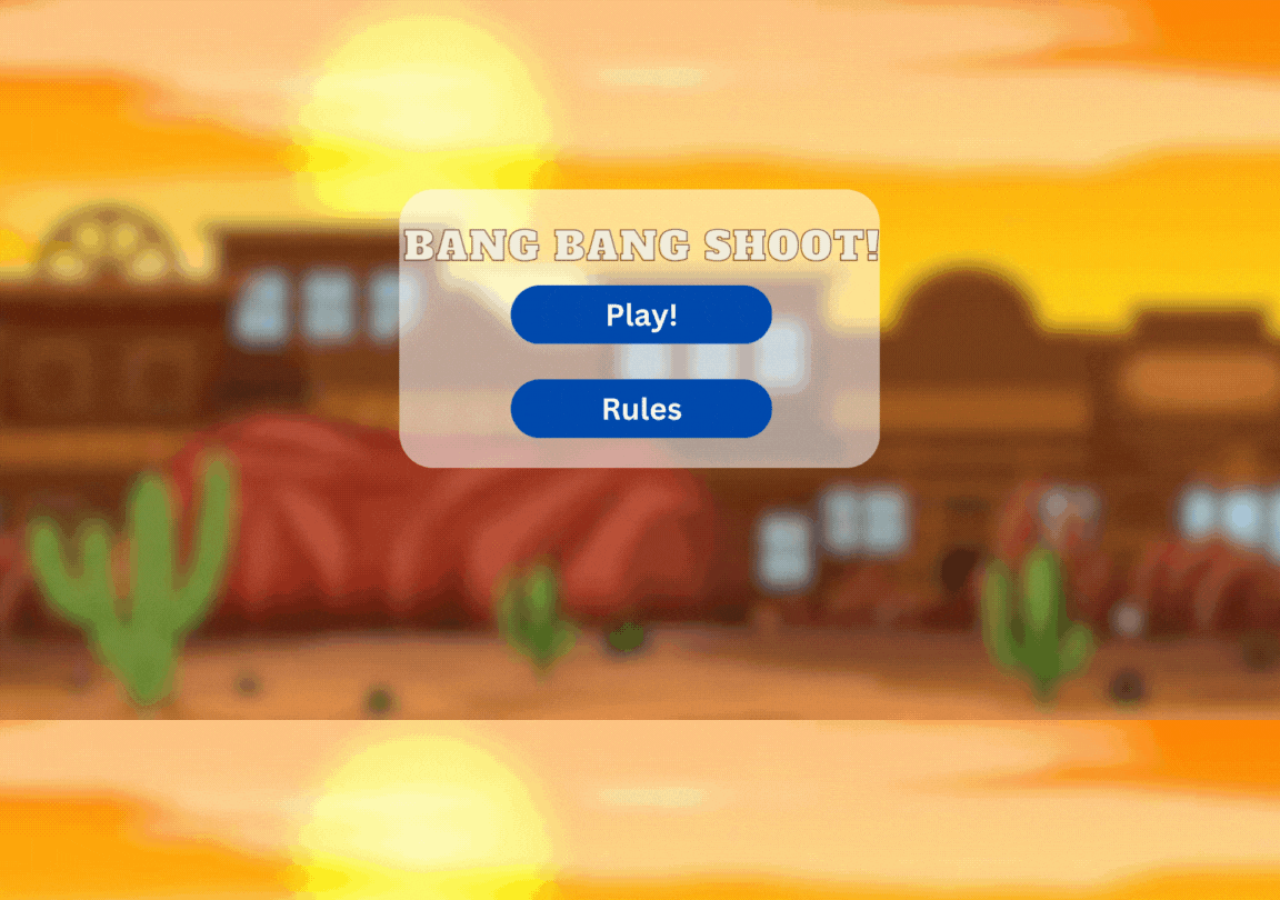
<file: loadingscreen.html>
<!DOCTYPE html>
<head>
    <meta charset="UTF-8">
    <meta name="viewport" content="width=device-width, initial-scale=1.0">
    <title>Bang Bang Shoot!</title>
    <link rel="stylesheet" type="text/css" href="style2.css">
</head>



<body>


<div> <a href="index.html"><button class="button"></button></a></div>
<div> <a href="index2.html"><button class="button-2"></button></a></div>
<embed src="sunset-piano-instrumental-10407.mp3" loop="true" autostart="true" width="2" height="0">

</body>








</html>
</file>
<file: style2.css>
body {
background-image:url("output-onlinegiftools.gif");
background-size: cover;

}

.button{
  width: 200px;
  height: 50px;
  border-radius: 50px;
  position: relative;
  bottom: -205px;
  right: -376px;
  opacity: 0;
}

.button-2{
  width: 200px;
  height: 50px;
  border-radius: 50px;
  position: relative;
  bottom: -225px;
  right: -376px;
  opacity: 0;
}
</file>
